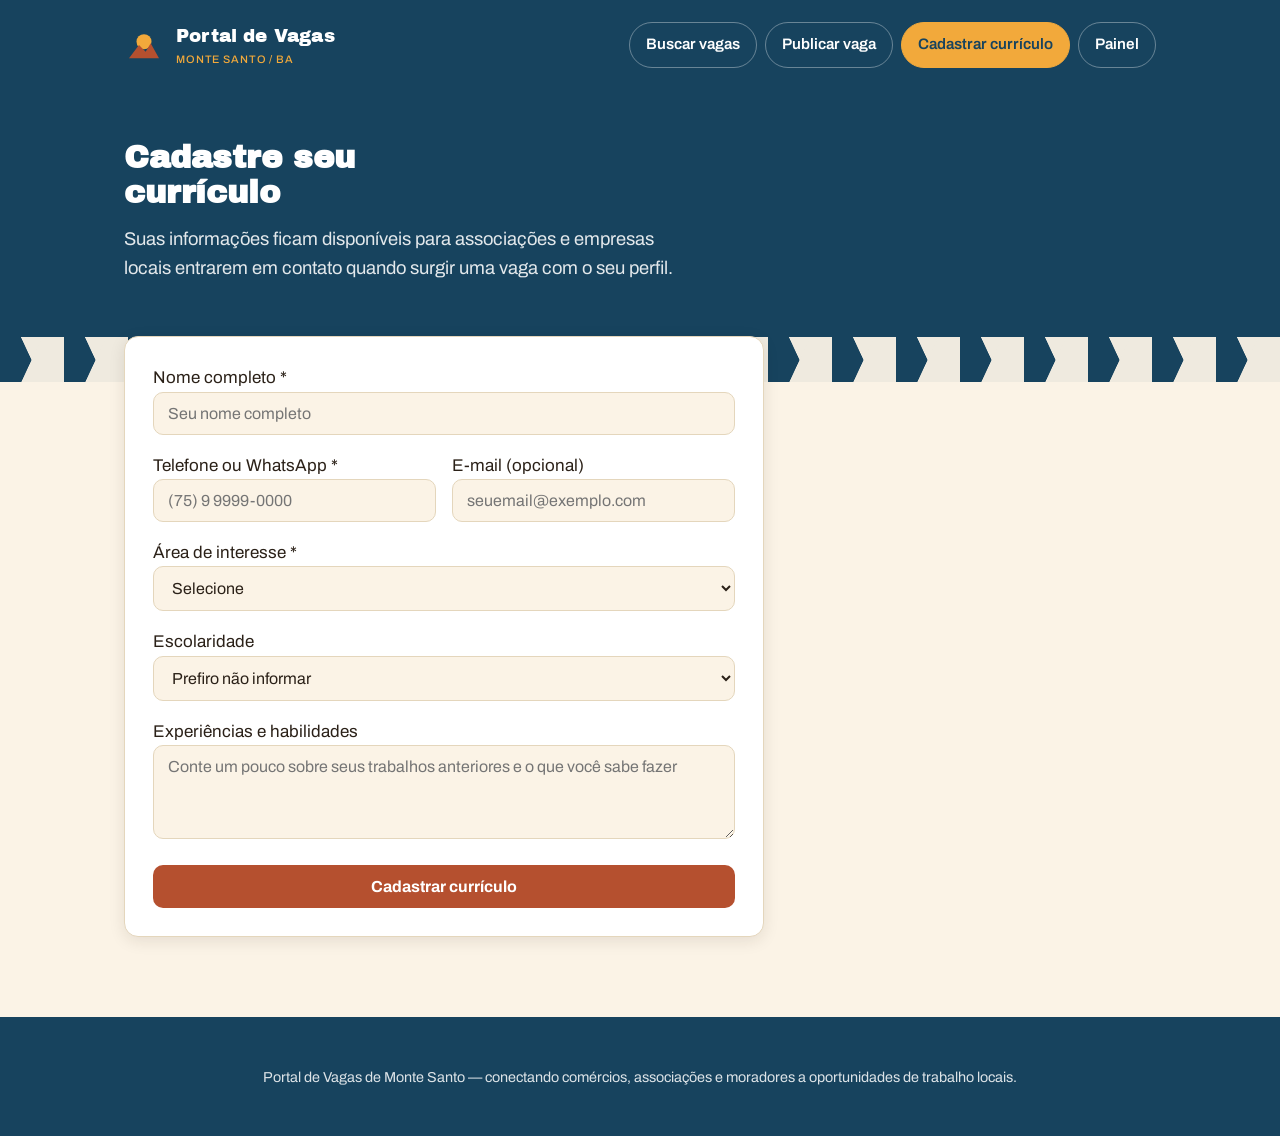
<file: src/main/resources/static/cadastro-curriculo.html>
<!DOCTYPE html>
<html lang="pt-BR">
<head>
<meta charset="UTF-8">
<meta name="viewport" content="width=device-width, initial-scale=1.0">
<title>Cadastrar currículo | Portal de Vagas de Monte Santo</title>
<link rel="stylesheet" href="css/style.css">
</head>
<body>

<header class="cabecalho">
  <div class="barra-topo">
    <a class="marca" href="index.html">
      <svg class="icone-sol" viewBox="0 0 48 48" fill="none" xmlns="http://www.w3.org/2000/svg" aria-hidden="true">
        <circle cx="24" cy="20" r="9" fill="#F2A93B"/>
        <path d="M6 40 L18 24 L26 32 L32 22 L42 40 Z" fill="#B5502F"/>
      </svg>
      <span>Portal de Vagas<br><small>Monte Santo / BA</small></span>
    </a>
    <nav class="menu">
      <a href="index.html">Buscar vagas</a>
      <a href="publicar-vaga.html">Publicar vaga</a>
      <a href="cadastro-curriculo.html" class="destaque">Cadastrar currículo</a>
      <a href="painel.html">Painel</a>
    </nav>
  </div>
  <div class="hero" style="padding-bottom: 70px;">
    <h1 style="font-size: 2rem;">Cadastre seu currículo</h1>
    <p class="subtitulo">Suas informações ficam disponíveis para associações e empresas locais entrarem em contato quando surgir uma vaga com o seu perfil.</p>
  </div>
</header>

<main>
  <div class="cartao-formulario">
    <div id="alerta-sucesso" class="alerta sucesso">Currículo cadastrado com sucesso! Boa sorte na busca por uma oportunidade.</div>
    <div id="alerta-erro" class="alerta erro">Não foi possível concluir o cadastro. Confira os campos e tente novamente.</div>

    <form id="form-curriculo" novalidate>
      <div class="grupo-campo">
        <label for="nomeCompleto">Nome completo *</label>
        <input type="text" id="nomeCompleto" name="nomeCompleto" required placeholder="Seu nome completo">
      </div>

      <div class="linha-campos">
        <div class="grupo-campo">
          <label for="telefone">Telefone ou WhatsApp *</label>
          <input type="text" id="telefone" name="telefone" required placeholder="(75) 9 9999-0000">
        </div>
        <div class="grupo-campo">
          <label for="email">E-mail (opcional)</label>
          <input type="email" id="email" name="email" placeholder="seuemail@exemplo.com">
        </div>
      </div>

      <div class="grupo-campo">
        <label for="areaInteresse">Área de interesse *</label>
        <select id="areaInteresse" name="areaInteresse" required>
          <option value="">Selecione</option>
          <option>Construção Civil</option>
          <option>Serviços Gerais</option>
          <option>Comércio</option>
          <option>Agricultura</option>
          <option>Artesanato e Costura</option>
          <option>Educação</option>
          <option>Saúde e Cuidados</option>
          <option>Transporte</option>
          <option>Outros</option>
        </select>
      </div>

      <div class="grupo-campo">
        <label for="escolaridade">Escolaridade</label>
        <select id="escolaridade" name="escolaridade">
          <option value="">Prefiro não informar</option>
          <option>Ensino fundamental incompleto</option>
          <option>Ensino fundamental completo</option>
          <option>Ensino médio incompleto</option>
          <option>Ensino médio completo</option>
          <option>Ensino superior incompleto</option>
          <option>Ensino superior completo</option>
        </select>
      </div>

      <div class="grupo-campo">
        <label for="experiencia">Experiências e habilidades</label>
        <textarea id="experiencia" name="experiencia" rows="4" placeholder="Conte um pouco sobre seus trabalhos anteriores e o que você sabe fazer"></textarea>
      </div>

      <button type="submit" class="botao botao-primario botao-largo">Cadastrar currículo</button>
    </form>
  </div>
</main>

<footer>
  <p>Portal de Vagas de Monte Santo — conectando comércios, associações e moradores a oportunidades de trabalho locais.</p>
</footer>

<script src="js/api.js"></script>
<script src="js/curriculo.js"></script>
</body>
</html>
</file>
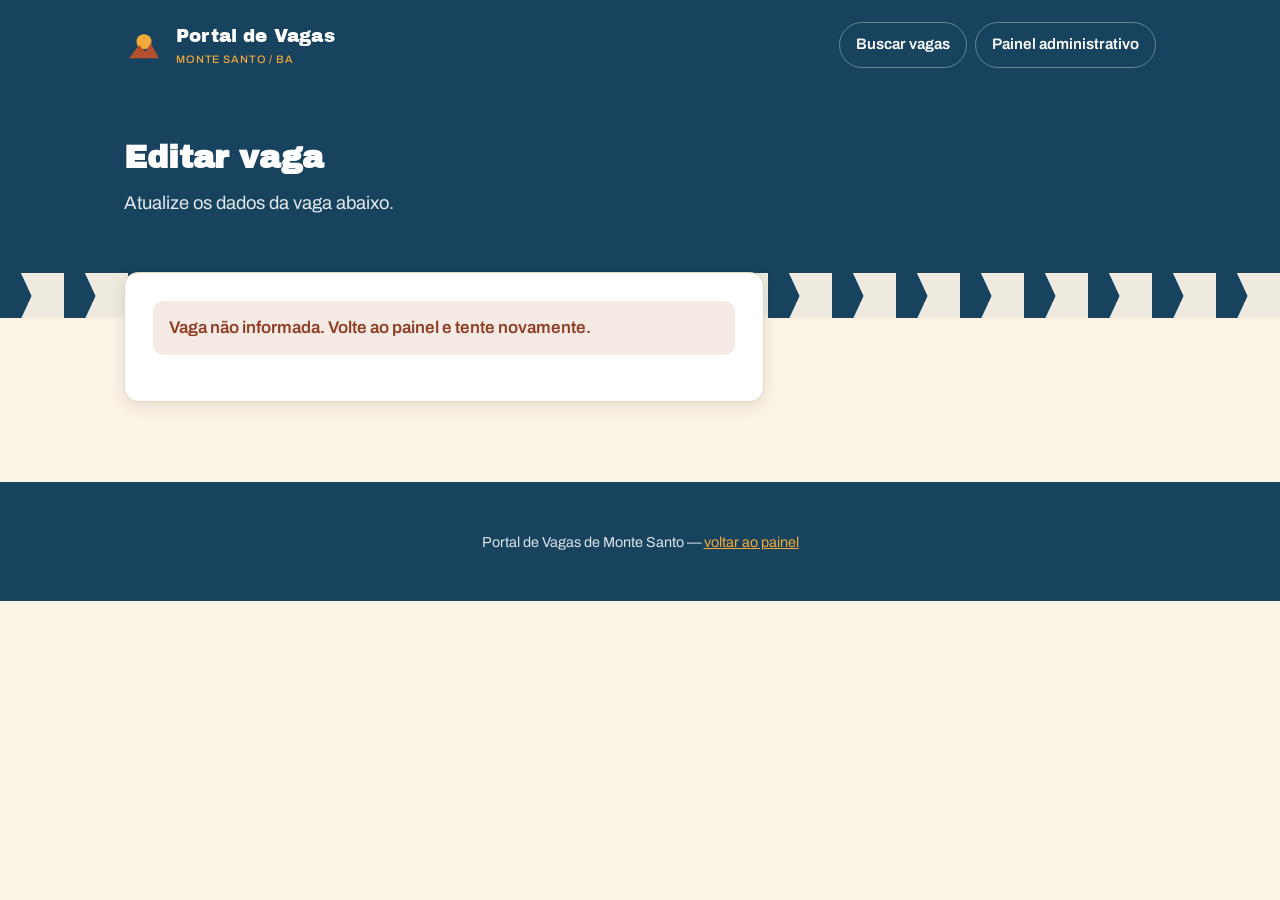
<file: src/main/resources/static/editar-vaga.html>
<!DOCTYPE html>
<html lang="pt-BR">
<head>
<meta charset="UTF-8">
<meta name="viewport" content="width=device-width, initial-scale=1.0">
<title>Editar vaga | Portal de Vagas de Monte Santo</title>
<link rel="stylesheet" href="css/style.css">
</head>
<body>

<header class="cabecalho">
  <div class="barra-topo">
    <a class="marca" href="index.html">
      <svg class="icone-sol" viewBox="0 0 48 48" fill="none" xmlns="http://www.w3.org/2000/svg" aria-hidden="true">
        <circle cx="24" cy="20" r="9" fill="#F2A93B"/>
        <path d="M6 40 L18 24 L26 32 L32 22 L42 40 Z" fill="#B5502F"/>
      </svg>
      <span>Portal de Vagas<br><small>Monte Santo / BA</small></span>
    </a>
    <nav class="menu">
      <a href="index.html">Buscar vagas</a>
      <a href="painel.html">Painel administrativo</a>
    </nav>
  </div>
  <div class="hero" style="padding-bottom: 70px;">
    <h1 style="font-size: 2rem;">Editar vaga</h1>
    <p class="subtitulo">Atualize os dados da vaga abaixo.</p>
  </div>
</header>

<main>
  <div class="cartao-formulario">
    <div id="alerta-sucesso" class="alerta sucesso">Vaga atualizada com sucesso!</div>
    <div id="alerta-erro" class="alerta erro">Não foi possível salvar as alterações. Confira os campos e tente novamente.</div>

    <form id="form-editar-vaga" novalidate>
      <div class="grupo-campo">
        <label for="titulo">Título da vaga *</label>
        <input type="text" id="titulo" name="titulo" required>
      </div>

      <div class="grupo-campo">
        <label for="empresa">Empresa, associação ou nome do contratante *</label>
        <input type="text" id="empresa" name="empresa" required>
      </div>

      <div class="grupo-campo">
        <label for="descricao">Descrição da vaga *</label>
        <textarea id="descricao" name="descricao" rows="4" required></textarea>
      </div>

      <div class="linha-campos">
        <div class="grupo-campo">
          <label for="categoria">Categoria *</label>
          <select id="categoria" name="categoria" required>
            <option value="">Selecione</option>
            <option>Construção Civil</option>
            <option>Serviços Gerais</option>
            <option>Comércio</option>
            <option>Agricultura</option>
            <option>Artesanato e Costura</option>
            <option>Educação</option>
            <option>Saúde e Cuidados</option>
            <option>Transporte</option>
            <option>Outros</option>
          </select>
        </div>
        <div class="grupo-campo">
          <label for="tipoContrato">Tipo de contrato *</label>
          <select id="tipoContrato" name="tipoContrato" required>
            <option value="">Selecione</option>
            <option>CLT</option>
            <option>Temporário</option>
            <option>Diarista</option>
            <option>Autônomo</option>
            <option>Meio período</option>
          </select>
        </div>
      </div>

      <div class="linha-campos">
        <div class="grupo-campo">
          <label for="localizacao">Localização (bairro/zona) *</label>
          <input type="text" id="localizacao" name="localizacao" required>
        </div>
        <div class="grupo-campo">
          <label for="salario">Remuneração</label>
          <input type="text" id="salario" name="salario">
        </div>
      </div>

      <div class="grupo-campo">
        <label for="contato">Telefone ou WhatsApp para contato *</label>
        <input type="text" id="contato" name="contato" required>
      </div>

      <div class="grupo-campo">
        <label style="display:flex; align-items:center; gap:8px; font-weight:600;">
          <input type="checkbox" id="ativa" name="ativa" style="width:auto;">
          Vaga ativa (visível no portal)
        </label>
      </div>

      <div style="display:flex; gap:12px;">
        <button type="submit" class="botao botao-primario" style="flex:1;">Salvar alterações</button>
        <a href="painel.html" class="botao botao-secundario" style="flex:1; text-align:center;">Cancelar</a>
      </div>
    </form>
  </div>
</main>

<footer>
  <p>Portal de Vagas de Monte Santo — <a href="painel.html" style="color: var(--sol); text-decoration: underline;">voltar ao painel</a></p>
</footer>

<script src="js/api.js"></script>
<script src="js/editar-vaga.js"></script>
</body>
</html>
</file>
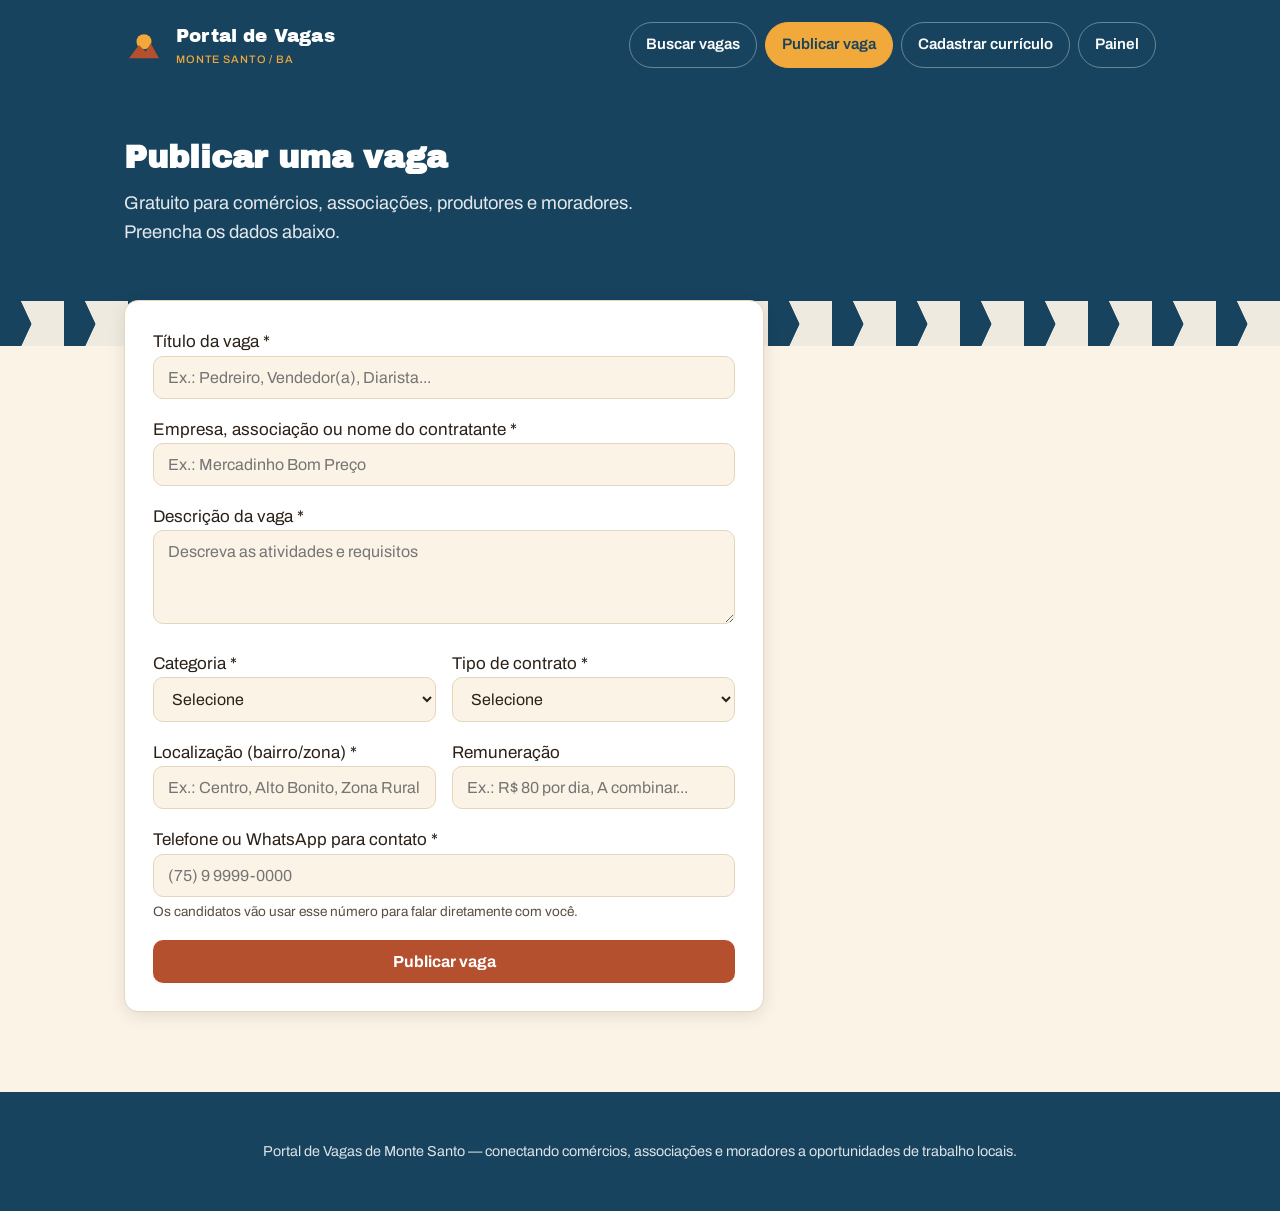
<file: src/main/resources/static/publicar-vaga.html>
<!DOCTYPE html>
<html lang="pt-BR">
<head>
<meta charset="UTF-8">
<meta name="viewport" content="width=device-width, initial-scale=1.0">
<title>Publicar vaga | Portal de Vagas de Monte Santo</title>
<link rel="stylesheet" href="css/style.css">
</head>
<body>

<header class="cabecalho">
  <div class="barra-topo">
    <a class="marca" href="index.html">
      <svg class="icone-sol" viewBox="0 0 48 48" fill="none" xmlns="http://www.w3.org/2000/svg" aria-hidden="true">
        <circle cx="24" cy="20" r="9" fill="#F2A93B"/>
        <path d="M6 40 L18 24 L26 32 L32 22 L42 40 Z" fill="#B5502F"/>
      </svg>
      <span>Portal de Vagas<br><small>Monte Santo / BA</small></span>
    </a>
    <nav class="menu">
      <a href="index.html">Buscar vagas</a>
      <a href="publicar-vaga.html" class="destaque">Publicar vaga</a>
      <a href="cadastro-curriculo.html">Cadastrar currículo</a>
      <a href="painel.html">Painel</a>
    </nav>
  </div>
  <div class="hero" style="padding-bottom: 70px;">
    <h1 style="font-size: 2rem;">Publicar uma vaga</h1>
    <p class="subtitulo">Gratuito para comércios, associações, produtores e moradores. Preencha os dados abaixo.</p>
  </div>
</header>

<main>
  <div class="cartao-formulario">
    <div id="alerta-sucesso" class="alerta sucesso">Vaga publicada com sucesso! Ela já está visível no portal.</div>
    <div id="alerta-erro" class="alerta erro">Não foi possível publicar a vaga. Confira os campos e tente novamente.</div>

    <form id="form-vaga" novalidate>
      <div class="grupo-campo">
        <label for="titulo">Título da vaga *</label>
        <input type="text" id="titulo" name="titulo" required placeholder="Ex.: Pedreiro, Vendedor(a), Diarista...">
      </div>

      <div class="grupo-campo">
        <label for="empresa">Empresa, associação ou nome do contratante *</label>
        <input type="text" id="empresa" name="empresa" required placeholder="Ex.: Mercadinho Bom Preço">
      </div>

      <div class="grupo-campo">
        <label for="descricao">Descrição da vaga *</label>
        <textarea id="descricao" name="descricao" rows="4" required placeholder="Descreva as atividades e requisitos"></textarea>
      </div>

      <div class="linha-campos">
        <div class="grupo-campo">
          <label for="categoria">Categoria *</label>
          <select id="categoria" name="categoria" required>
            <option value="">Selecione</option>
            <option>Construção Civil</option>
            <option>Serviços Gerais</option>
            <option>Comércio</option>
            <option>Agricultura</option>
            <option>Artesanato e Costura</option>
            <option>Educação</option>
            <option>Saúde e Cuidados</option>
            <option>Transporte</option>
            <option>Outros</option>
          </select>
        </div>
        <div class="grupo-campo">
          <label for="tipoContrato">Tipo de contrato *</label>
          <select id="tipoContrato" name="tipoContrato" required>
            <option value="">Selecione</option>
            <option>CLT</option>
            <option>Temporário</option>
            <option>Diarista</option>
            <option>Autônomo</option>
            <option>Meio período</option>
          </select>
        </div>
      </div>

      <div class="linha-campos">
        <div class="grupo-campo">
          <label for="localizacao">Localização (bairro/zona) *</label>
          <input type="text" id="localizacao" name="localizacao" required placeholder="Ex.: Centro, Alto Bonito, Zona Rural...">
        </div>
        <div class="grupo-campo">
          <label for="salario">Remuneração</label>
          <input type="text" id="salario" name="salario" placeholder="Ex.: R$ 80 por dia, A combinar...">
        </div>
      </div>

      <div class="grupo-campo">
        <label for="contato">Telefone ou WhatsApp para contato *</label>
        <input type="text" id="contato" name="contato" required placeholder="(75) 9 9999-0000">
        <p class="dica">Os candidatos vão usar esse número para falar diretamente com você.</p>
      </div>

      <button type="submit" class="botao botao-primario botao-largo">Publicar vaga</button>
    </form>
  </div>
</main>

<footer>
  <p>Portal de Vagas de Monte Santo — conectando comércios, associações e moradores a oportunidades de trabalho locais.</p>
</footer>

<script src="js/api.js"></script>
<script src="js/publicar.js"></script>
</body>
</html>
</file>
<file: src/main/resources/static/css/style.css>
/* =========================================================
   Portal de Vagas — Monte Santo/BA
   Paleta inspirada no Sertão: céu, terra e sol.
   ========================================================= */

@import url('https://fonts.googleapis.com/css2?family=Archivo+Black&family=Archivo:wght@400;500;600;700&display=swap');

:root {
  --azul-sertao: #17435E;
  --azul-sertao-claro: #235C7F;
  --terracota: #B5502F;
  --terracota-escuro: #8F3E24;
  --sol: #F2A93B;
  --sol-escuro: #D6901F;
  --verde-caatinga: #4C7A5E;
  --areia: #FBF3E6;
  --areia-forte: #F0E3CC;
  --texto: #2B2118;
  --texto-suave: #5A4E40;
  --branco: #FFFFFF;
  --borda: #E4D6BC;

  --fonte-display: 'Archivo Black', 'Archivo', sans-serif;
  --fonte-corpo: 'Archivo', system-ui, sans-serif;

  --raio: 14px;
  --sombra: 0 4px 16px rgba(43, 33, 24, 0.10);
}

* { box-sizing: border-box; }

html { scroll-behavior: smooth; }

body {
  margin: 0;
  font-family: var(--fonte-corpo);
  background: var(--areia);
  color: var(--texto);
  font-size: 17px;
  line-height: 1.55;
}

a { color: inherit; }

img, svg { display: block; max-width: 100%; }

/* ---------- Cabeçalho ---------- */

.cabecalho {
  background: var(--azul-sertao);
  color: var(--branco);
  padding: 0;
  position: relative;
  overflow: hidden;
}

.cabecalho::after {
  content: "";
  position: absolute;
  left: 0; right: 0; bottom: -1px;
  height: 46px;
  background:
    linear-gradient(115deg, transparent 49%, var(--areia) 50%) 0 0 / 64px 100%,
    linear-gradient(65deg, transparent 49%, var(--areia) 50%) 0 0 / 64px 100%;
  background-repeat: repeat-x;
  opacity: 0.95;
}

.barra-topo {
  max-width: 1080px;
  margin: 0 auto;
  padding: 22px 24px 64px;
  display: flex;
  align-items: center;
  justify-content: space-between;
  gap: 16px;
  flex-wrap: wrap;
  position: relative;
  z-index: 1;
}

.marca {
  display: flex;
  align-items: center;
  gap: 12px;
  font-family: var(--fonte-display);
  font-size: 1.15rem;
  letter-spacing: 0.01em;
  text-decoration: none;
  color: var(--branco);
}

.marca .icone-sol {
  width: 40px;
  height: 40px;
  flex-shrink: 0;
}

.marca small {
  display: block;
  font-family: var(--fonte-corpo);
  font-weight: 500;
  font-size: 0.68rem;
  letter-spacing: 0.08em;
  color: var(--sol);
  text-transform: uppercase;
}

nav.menu {
  display: flex;
  gap: 8px;
  flex-wrap: wrap;
}

nav.menu a {
  text-decoration: none;
  color: var(--branco);
  font-weight: 600;
  font-size: 0.95rem;
  padding: 10px 16px;
  border-radius: 999px;
  border: 1.5px solid rgba(255,255,255,0.35);
  transition: background .15s ease, border-color .15s ease;
}

nav.menu a:hover, nav.menu a:focus-visible {
  background: rgba(255,255,255,0.14);
  border-color: rgba(255,255,255,0.7);
}

nav.menu a.destaque {
  background: var(--sol);
  border-color: var(--sol);
  color: var(--azul-sertao);
}

nav.menu a.destaque:hover, nav.menu a.destaque:focus-visible {
  background: var(--sol-escuro);
  border-color: var(--sol-escuro);
}

/* ---------- Hero ---------- */

.hero {
  max-width: 1080px;
  margin: 0 auto;
  padding: 8px 24px 96px;
  position: relative;
  z-index: 1;
  color: var(--branco);
}

.hero h1 {
  font-family: var(--fonte-display);
  font-size: clamp(2rem, 4.4vw, 3rem);
  line-height: 1.12;
  margin: 0 0 14px;
  max-width: 16ch;
}

.hero p.subtitulo {
  font-size: 1.15rem;
  max-width: 52ch;
  color: rgba(255,255,255,0.88);
  margin: 0 0 30px;
}

.hero .selo {
  display: inline-flex;
  align-items: center;
  gap: 8px;
  background: rgba(255,255,255,0.12);
  border: 1px solid rgba(255,255,255,0.3);
  padding: 6px 14px;
  border-radius: 999px;
  font-size: 0.82rem;
  font-weight: 600;
  margin-bottom: 20px;
}

/* ---------- Conteúdo geral ---------- */

main {
  max-width: 1080px;
  margin: -46px auto 0;
  padding: 0 24px 80px;
  position: relative;
  z-index: 2;
}

.secao-titulo {
  font-family: var(--fonte-display);
  color: var(--azul-sertao);
  font-size: 1.5rem;
  margin: 0 0 6px;
}

.secao-descricao {
  color: var(--texto-suave);
  margin: 0 0 24px;
  max-width: 60ch;
}

/* ---------- Cartão de busca ---------- */

.painel-busca {
  background: var(--branco);
  border-radius: var(--raio);
  box-shadow: var(--sombra);
  border: 1px solid var(--borda);
  padding: 22px;
  display: grid;
  grid-template-columns: 2fr 1fr 1fr auto;
  gap: 12px;
  margin-bottom: 36px;
}

@media (max-width: 720px) {
  .painel-busca { grid-template-columns: 1fr; }
}

.campo label {
  display: block;
  font-size: 0.82rem;
  font-weight: 700;
  color: var(--texto-suave);
  margin-bottom: 6px;
}

input, select, textarea {
  width: 100%;
  font-family: var(--fonte-corpo);
  font-size: 1rem;
  padding: 12px 14px;
  border-radius: 10px;
  border: 1.5px solid var(--borda);
  background: var(--areia);
  color: var(--texto);
}

input:focus, select:focus, textarea:focus {
  outline: 3px solid var(--sol);
  outline-offset: 1px;
  border-color: var(--sol-escuro);
}

.botao {
  display: inline-flex;
  align-items: center;
  justify-content: center;
  gap: 8px;
  font-family: var(--fonte-corpo);
  font-weight: 700;
  font-size: 1rem;
  padding: 13px 22px;
  border-radius: 10px;
  border: none;
  cursor: pointer;
  text-decoration: none;
  transition: transform .1s ease, background .15s ease;
}

.botao:active { transform: translateY(1px); }

.botao-primario {
  background: var(--terracota);
  color: var(--branco);
}
.botao-primario:hover, .botao-primario:focus-visible { background: var(--terracota-escuro); }

.botao-sol {
  background: var(--sol);
  color: var(--azul-sertao);
}
.botao-sol:hover, .botao-sol:focus-visible { background: var(--sol-escuro); }

.botao-secundario {
  background: transparent;
  color: var(--azul-sertao);
  border: 1.5px solid var(--azul-sertao);
}
.botao-secundario:hover, .botao-secundario:focus-visible { background: rgba(23,67,94,0.06); }

.botao-largo { width: 100%; }

/* ---------- Lista de vagas ---------- */

#contador-resultados {
  color: var(--texto-suave);
  font-weight: 600;
  margin-bottom: 14px;
}

.grade-vagas {
  display: grid;
  gap: 16px;
}

.cartao-vaga {
  background: var(--branco);
  border: 1px solid var(--borda);
  border-radius: var(--raio);
  padding: 20px 22px;
  display: grid;
  grid-template-columns: auto 1fr auto;
  gap: 18px;
  align-items: start;
  box-shadow: var(--sombra);
}

@media (max-width: 640px) {
  .cartao-vaga { grid-template-columns: 1fr; }
}

.cartao-vaga .indicador {
  width: 6px;
  align-self: stretch;
  background: var(--sol);
  border-radius: 4px;
}

.cartao-vaga h3 {
  margin: 0 0 4px;
  font-family: var(--fonte-display);
  font-size: 1.15rem;
  color: var(--azul-sertao);
}

.cartao-vaga .empresa {
  font-weight: 600;
  color: var(--terracota);
  margin: 0 0 10px;
}

.cartao-vaga .descricao {
  color: var(--texto-suave);
  margin: 0 0 12px;
}

.etiquetas {
  display: flex;
  flex-wrap: wrap;
  gap: 8px;
}

.etiqueta {
  font-size: 0.78rem;
  font-weight: 700;
  padding: 5px 11px;
  border-radius: 999px;
  background: var(--areia-forte);
  color: var(--texto-suave);
  border: 1px solid var(--borda);
}

.etiqueta.local { background: rgba(76,122,94,0.12); color: var(--verde-caatinga); border-color: rgba(76,122,94,0.3); }

.acao-vaga {
  display: flex;
  flex-direction: column;
  gap: 8px;
  align-items: stretch;
  min-width: 160px;
}

.acao-vaga .contato {
  font-size: 0.85rem;
  color: var(--texto-suave);
  text-align: center;
}

.mensagem-vazia {
  background: var(--branco);
  border: 1.5px dashed var(--borda);
  border-radius: var(--raio);
  padding: 40px 20px;
  text-align: center;
  color: var(--texto-suave);
}

/* ---------- Formulários (páginas de cadastro) ---------- */

.cartao-formulario {
  background: var(--branco);
  border: 1px solid var(--borda);
  border-radius: var(--raio);
  box-shadow: var(--sombra);
  padding: 28px;
  max-width: 640px;
}

.grupo-campo { margin-bottom: 18px; }

.linha-campos {
  display: grid;
  grid-template-columns: 1fr 1fr;
  gap: 16px;
}

@media (max-width: 560px) {
  .linha-campos { grid-template-columns: 1fr; }
}

.dica {
  font-size: 0.85rem;
  color: var(--texto-suave);
  margin-top: 4px;
}

.alerta {
  padding: 14px 16px;
  border-radius: 10px;
  font-weight: 600;
  margin-bottom: 18px;
  display: none;
}

.alerta.sucesso { background: rgba(76,122,94,0.14); color: var(--verde-caatinga); }
.alerta.erro { background: rgba(181,80,47,0.12); color: var(--terracota-escuro); }
.alerta.visivel { display: block; }

/* ---------- Rodapé ---------- */

footer {
  background: var(--azul-sertao);
  color: rgba(255,255,255,0.85);
  padding: 34px 24px;
  text-align: center;
  font-size: 0.9rem;
}

footer strong { color: var(--sol); }

/* ---------- Utilitários ---------- */

.envelope {
  max-width: 1080px;
  margin: 0 auto;
}

.oculto { display: none !important; }

@media (prefers-reduced-motion: reduce) {
  html { scroll-behavior: auto; }
  * { transition: none !important; }
}
</file>
